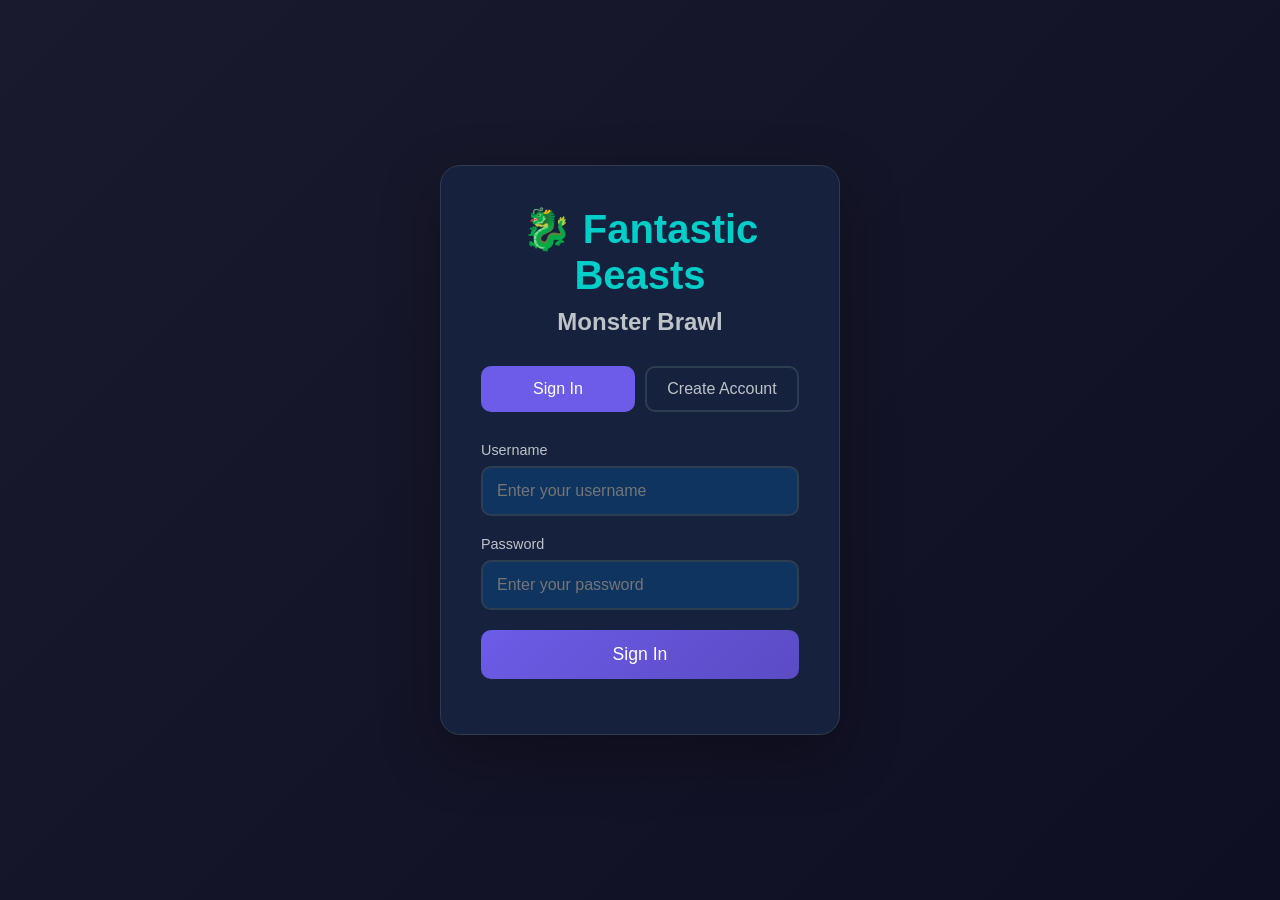
<file: index.html>
<!DOCTYPE html>
<html lang="en">
<head>
    <meta charset="UTF-8">
    <meta name="viewport" content="width=device-width, initial-scale=1.0">
    <title>Fantastic Beasts - Monster Brawl</title>
    <link rel="stylesheet" href="styles.css">
</head>
<body>
    <div id="app">
        <!-- Auth Screen -->
        <div id="auth-screen" class="screen active">
            <div class="auth-container">
                <h1>🐉 Fantastic Beasts</h1>
                <h2>Monster Brawl</h2>
                
                <div class="auth-tabs">
                    <button class="tab-btn active" data-tab="login">Sign In</button>
                    <button class="tab-btn" data-tab="register">Create Account</button>
                </div>
                
                <form id="login-form" class="auth-form active">
                    <div class="input-group">
                        <label for="login-username">Username</label>
                        <input type="text" id="login-username" required placeholder="Enter your username">
                    </div>
                    <div class="input-group">
                        <label for="login-password">Password</label>
                        <input type="password" id="login-password" required placeholder="Enter your password">
                    </div>
                    <button type="submit" class="btn-primary">Sign In</button>
                    <p class="error-msg" id="login-error"></p>
                </form>
                
                <form id="register-form" class="auth-form">
                    <div class="input-group">
                        <label for="reg-username">Username</label>
                        <input type="text" id="reg-username" required placeholder="Choose a username" minlength="3" maxlength="20">
                    </div>
                    <div class="input-group">
                        <label for="reg-displayname">Display Name</label>
                        <input type="text" id="reg-displayname" required placeholder="How you'll appear" maxlength="30">
                    </div>
                    <div class="input-group">
                        <label for="reg-password">Password</label>
                        <input type="password" id="reg-password" required placeholder="Create a password" minlength="6">
                    </div>
                    <div class="input-group">
                        <label for="reg-confirm">Confirm Password</label>
                        <input type="password" id="reg-confirm" required placeholder="Confirm password">
                    </div>
                    <button type="submit" class="btn-primary">Create Account</button>
                    <p class="error-msg" id="register-error"></p>
                </form>
            </div>
        </div>

        <!-- Avatar Creator Screen -->
        <div id="avatar-screen" class="screen">
            <div class="avatar-container">
                <h2>Create Your Beast</h2>
                <p class="subtitle">Customize your monster avatar</p>
                
                <div class="avatar-preview">
                    <canvas id="avatar-canvas" width="200" height="200"></canvas>
                </div>
                
                <div class="avatar-controls">
                    <div class="control-group">
                        <label>Body Shape</label>
                        <div class="btn-row">
                            <button class="option-btn" data-part="body" data-value="round">Round</button>
                            <button class="option-btn" data-part="body" data-value="square">Square</button>
                            <button class="option-btn" data-part="body" data-value="triangle">Triangle</button>
                            <button class="option-btn" data-part="body" data-value="star">Star</button>
                            <button class="option-btn" data-part="body" data-value="diamond">Diamond</button>
                        </div>
                    </div>
                    
                    <div class="control-group">
                        <label>Body Color</label>
                        <div class="color-picker">
                            <button class="color-btn" data-part="bodyColor" data-value="#FF6B6B" style="background:#FF6B6B"></button>
                            <button class="color-btn" data-part="bodyColor" data-value="#4ECDC4" style="background:#4ECDC4"></button>
                            <button class="color-btn" data-part="bodyColor" data-value="#45B7D1" style="background:#45B7D1"></button>
                            <button class="color-btn" data-part="bodyColor" data-value="#96CEB4" style="background:#96CEB4"></button>
                            <button class="color-btn" data-part="bodyColor" data-value="#FFEAA7" style="background:#FFEAA7"></button>
                            <button class="color-btn" data-part="bodyColor" data-value="#DDA0DD" style="background:#DDA0DD"></button>
                            <button class="color-btn" data-part="bodyColor" data-value="#98D8C8" style="background:#98D8C8"></button>
                            <button class="color-btn" data-part="bodyColor" data-value="#F7DC6F" style="background:#F7DC6F"></button>
                        </div>
                    </div>
                    
                    <div class="control-group">
                        <label>Eyes</label>
                        <div class="btn-row">
                            <button class="option-btn" data-part="eyes" data-value="normal">Normal</button>
                            <button class="option-btn" data-part="eyes" data-value="big">Big</button>
                            <button class="option-btn" data-part="eyes" data-value="angry">Angry</button>
                            <button class="option-btn" data-part="eyes" data-value="wink">Wink</button>
                            <button class="option-btn" data-part="eyes" data-value="cyclops">Cyclops</button>
                        </div>
                    </div>
                    
                    <div class="control-group">
                        <label>Mouth</label>
                        <div class="btn-row">
                            <button class="option-btn" data-part="mouth" data-value="smile">Smile</button>
                            <button class="option-btn" data-part="mouth" data-value="frown">Frown</button>
                            <button class="option-btn" data-part="mouth" data-value="open">Open</button>
                            <button class="option-btn" data-part="mouth" data-value="tongue">Tongue</button>
                            <button class="option-btn" data-part="mouth" data-value="sharp">Sharp</button>
                        </div>
                    </div>
                    
                    <div class="control-group">
                        <label>Accessories</label>
                        <div class="btn-row">
                            <button class="option-btn" data-part="accessory" data-value="none">None</button>
                            <button class="option-btn" data-part="accessory" data-value="glasses">Glasses</button>
                            <button class="option-btn" data-part="accessory" data-value="hat">Hat</button>
                            <button class="option-btn" data-part="accessory" data-value="bow">Bow</button>
                            <button class="option-btn" data-part="accessory" data-value="crown">Crown</button>
                        </div>
                    </div>
                    
                    <div class="control-group">
                        <label>Background</label>
                        <div class="color-picker">
                            <button class="color-btn" data-part="bgColor" data-value="#2C3E50" style="background:#2C3E50"></button>
                            <button class="color-btn" data-part="bgColor" data-value="#8E44AD" style="background:#8E44AD"></button>
                            <button class="color-btn" data-part="bgColor" data-value="#27AE60" style="background:#27AE60"></button>
                            <button class="color-btn" data-part="bgColor" data-value="#E74C3C" style="background:#E74C3C"></button>
                            <button class="color-btn" data-part="bgColor" data-value="#F39C12" style="background:#F39C12"></button>
                            <button class="color-btn" data-part="bgColor" data-value="#1ABC9C" style="background:#1ABC9C"></button>
                        </div>
                    </div>
                </div>
                
                <div class="avatar-actions">
                    <button id="randomize-btn" class="btn-secondary">Randomize</button>
                    <button id="save-avatar-btn" class="btn-primary">Save & Continue</button>
                </div>
            </div>
        </div>

        <!-- Main Menu Screen -->
        <div id="menu-screen" class="screen">
            <div class="menu-container">
                <div class="user-header">
                    <canvas id="header-avatar" width="60" height="60"></canvas>
                    <div class="user-info">
                        <span id="user-display-name">Player</span>
                        <span id="user-level">Level 1</span>
                    </div>
                    <button id="settings-btn" class="icon-btn">⚙️</button>
                </div>
                
                <h1>Fantastic Beasts</h1>
                <h2>Monster Brawl</h2>
                
                <div class="menu-grid">
                    <button class="menu-btn" data-page="play">
                        <span class="icon">⚔️</span>
                        <span class="label">Play</span>
                    </button>
                    <button class="menu-btn" data-page="collection">
                        <span class="icon">🐉</span>
                        <span class="label">My Beasts</span>
                    </button>
                    <button class="menu-btn" data-page="shop">
                        <span class="icon">🛒</span>
                        <span class="label">Shop</span>
                    </button>
                    <button class="menu-btn" data-page="leaderboard">
                        <span class="icon">🏆</span>
                        <span class="label">Leaderboard</span>
                    </button>
                    <button class="menu-btn" data-page="settings">
                        <span class="icon">⚙️</span>
                        <span class="label">Settings</span>
                    </button>
                    <button class="menu-btn" id="logout-btn">
                        <span class="icon">🚪</span>
                        <span class="label">Logout</span>
                    </button>
                </div>
            </div>
        </div>

        <!-- Settings Page -->
        <div id="settings-page" class="page">
            <div class="page-header">
                <button class="back-btn" data-back="menu">← Back</button>
                <h2>Settings</h2>
            </div>
            
            <div class="settings-container">
                <div class="settings-section">
                    <h3>Account</h3>
                    <div class="setting-item">
                        <label>Display Name</label>
                        <input type="text" id="settings-display-name" maxlength="30">
                    </div>
                    <div class="setting-item">
                        <label>Change Password</label>
                        <button class="btn-secondary" id="change-password-btn">Change</button>
                    </div>
                </div>
                
                <div class="settings-section">
                    <h3>Appearance</h3>
                    <div class="setting-item">
                        <label>Theme</label>
                        <select id="theme-select">
                            <option value="dark">Dark</option>
                            <option value="light">Light</option>
                            <option value="fantasy">Fantasy</option>
                        </select>
                    </div>
                    <div class="setting-item">
                        <label>Animations</label>
                        <label class="toggle">
                            <input type="checkbox" id="animations-toggle" checked>
                            <span class="toggle-slider"></span>
                        </label>
                    </div>
                </div>
                
                <div class="settings-section">
                    <h3>Audio</h3>
                    <div class="setting-item">
                        <label>Sound Effects</label>
                        <label class="toggle">
                            <input type="checkbox" id="sfx-toggle" checked>
                            <span class="toggle-slider"></span>
                        </label>
                    </div>
                    <div class="setting-item">
                        <label>Music</label>
                        <label class="toggle">
                            <input type="checkbox" id="music-toggle" checked>
                            <span class="toggle-slider"></span>
                        </label>
                    </div>
                    <div class="setting-item">
                        <label>Volume</label>
                        <input type="range" id="volume-slider" min="0" max="100" value="80">
                    </div>
                </div>
                
                <div class="settings-section">
                    <h3>Game</h3>
                    <div class="setting-item">
                        <label>Show Hints</label>
                        <label class="toggle">
                            <input type="checkbox" id="hints-toggle" checked>
                            <span class="toggle-slider"></span>
                        </label>
                    </div>
                    <div class="setting-item">
                        <label>Difficulty</label>
                        <select id="difficulty-select">
                            <option value="easy">Easy</option>
                            <option value="normal" selected>Normal</option>
                            <option value="hard">Hard</option>
                        </select>
                    </div>
                </div>
                
                <div class="settings-section danger">
                    <h3>Data</h3>
                    <button class="btn-danger" id="clear-data-btn">Clear All Data</button>
                </div>
            </div>
        </div>

        <!-- Play Page -->
        <div id="play-page" class="page">
            <div class="page-header">
                <button class="back-btn" data-back="menu">← Back</button>
                <h2>Play</h2>
            </div>
            
            <div class="play-container">
                <div class="game-modes">
                    <div class="mode-card" data-mode="brawl">
                        <h3>Monster Brawl</h3>
                        <p>Battle against other beasts</p>
                        <button class="btn-primary">Play</button>
                    </div>
                    <div class="mode-card" data-mode="blooket">
                        <h3>👾 Blooket Brawl</h3>
                        <p>Simple turn-based monster battle</p>
                        <a href="games/blooket-brawl.html" class="btn-primary" style="text-decoration:none;display:inline-block;text-align:center;">Play</a>
                    </div>
                    <div class="mode-card" data-mode="campaign">
                        <h3>Campaign</h3>
                        <p>Adventure through the wizarding world</p>
                        <button class="btn-primary" disabled>Coming Soon</button>
                    </div>
                    <div class="mode-card" data-mode="arena">
                        <h3>Arena</h3>
                        <p>Survive waves of enemies</p>
                        <button class="btn-primary" disabled>Coming Soon</button>
                    </div>
                </div>
            </div>
        </div>

        <!-- Collection Page -->
        <div id="collection-page" class="page">
            <div class="page-header">
                <button class="back-btn" data-back="menu">← Back</button>
                <h2>My Beasts</h2>
            </div>
            
            <div class="collection-container">
                <div class="beast-grid" id="beast-grid">
                    <!-- Beasts will be loaded here -->
                </div>
                <button class="btn-primary" id="create-new-beast">+ Create New Beast</button>
            </div>
        </div>
    </div>
    
    <script src="app.js"></script>
</body>
</html>
</file>
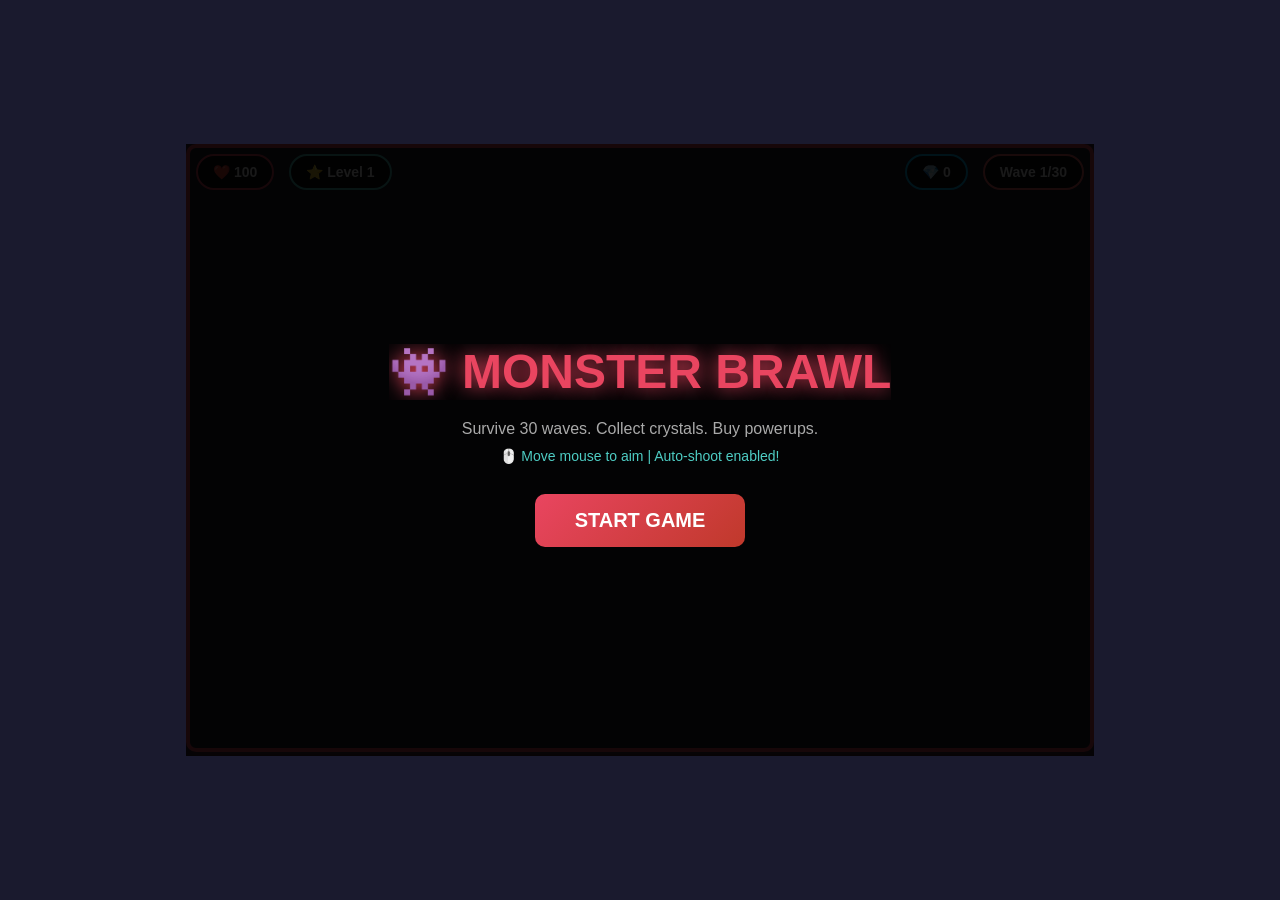
<file: games/blooket-brawl.html>
<!DOCTYPE html>
<html lang="en">
<head>
    <meta charset="UTF-8">
    <meta name="viewport" content="width=device-width, initial-scale=1.0">
    <title>Monster Brawl - Arena Survival</title>
    <style>
        * {
            margin: 0;
            padding: 0;
            box-sizing: border-box;
            overflow: hidden;
        }

        body {
            background: #1a1a2e;
            font-family: 'Segoe UI', Tahoma, Geneva, Verdana, sans-serif;
            display: flex;
            justify-content: center;
            align-items: center;
            min-height: 100vh;
        }

        #game-container {
            position: relative;
        }

        canvas {
            border: 4px solid #e94560;
            border-radius: 10px;
            box-shadow: 0 0 30px rgba(233, 69, 96, 0.5);
        }

        .ui-overlay {
            position: absolute;
            top: 0;
            left: 0;
            width: 100%;
            height: 100%;
            pointer-events: none;
        }

        .hud {
            position: absolute;
            top: 10px;
            left: 10px;
            right: 10px;
            display: flex;
            justify-content: space-between;
            pointer-events: none;
        }

        .hud-left, .hud-right {
            display: flex;
            gap: 15px;
        }

        .hud-item {
            background: rgba(0, 0, 0, 0.7);
            padding: 8px 15px;
            border-radius: 20px;
            color: white;
            font-weight: bold;
            font-size: 14px;
            border: 2px solid;
        }

        .hud-item.hp { border-color: #e94560; }
        .hud-item.xp { border-color: #4ecdc4; }
        .hud-item.level { border-color: #ffd700; }
        .hud-item.crystals { border-color: #00bfff; }
        .hud-item.wave { border-color: #ff6b6b; }

        .powerup-bar {
            position: absolute;
            bottom: 10px;
            left: 10px;
            right: 10px;
            display: flex;
            justify-content: center;
            gap: 10px;
            pointer-events: none;
        }

        .powerup-icon {
            width: 50px;
            height: 50px;
            background: rgba(0, 0, 0, 0.8);
            border-radius: 10px;
            display: flex;
            align-items: center;
            justify-content: center;
            font-size: 24px;
            border: 2px solid #ffd700;
        }

        /* Menus */
        .menu {
            position: absolute;
            top: 0;
            left: 0;
            width: 100%;
            height: 100%;
            background: rgba(0, 0, 0, 0.9);
            display: flex;
            flex-direction: column;
            justify-content: center;
            align-items: center;
            pointer-events: auto;
            z-index: 100;
        }

        .menu.hidden { display: none; }

        .menu h1 {
            color: #e94560;
            font-size: 48px;
            margin-bottom: 20px;
            text-shadow: 0 0 20px #e94560;
        }

        .menu h2 {
            color: #ffd700;
            font-size: 28px;
            margin-bottom: 20px;
        }

        .menu-grid {
            display: grid;
            grid-template-columns: repeat(5, 1fr);
            gap: 15px;
            max-width: 800px;
            margin: 20px;
        }

        .powerup-card {
            background: rgba(255, 255, 255, 0.1);
            border-radius: 15px;
            padding: 15px;
            text-align: center;
            cursor: pointer;
            transition: all 0.2s;
            border: 3px solid transparent;
            min-width: 120px;
        }

        .powerup-card:hover {
            transform: scale(1.05);
            border-color: #ffd700;
            background: rgba(255, 215, 0, 0.2);
        }

        .powerup-card.selected {
            border-color: #00ff00;
            background: rgba(0, 255, 0, 0.2);
        }

        .powerup-card .icon {
            font-size: 36px;
            margin-bottom: 8px;
        }

        .powerup-card .name {
            color: white;
            font-weight: bold;
            font-size: 12px;
            margin-bottom: 5px;
        }

        .powerup-card .desc {
            color: #aaa;
            font-size: 10px;
        }

        .btn {
            padding: 15px 40px;
            font-size: 20px;
            font-weight: bold;
            background: linear-gradient(135deg, #e94560, #c0392b);
            color: white;
            border: none;
            border-radius: 10px;
            cursor: pointer;
            margin: 10px;
            transition: all 0.2s;
        }

        .btn:hover {
            transform: scale(1.05);
            box-shadow: 0 0 20px rgba(233, 69, 96, 0.5);
        }

        .btn-secondary {
            background: linear-gradient(135deg, #4ecdc4, #44a08d);
        }

        .upgrade-grid {
            display: grid;
            grid-template-columns: repeat(3, 1fr);
            gap: 15px;
            margin: 20px;
        }

        .upgrade-card {
            background: rgba(255, 255, 255, 0.1);
            border-radius: 15px;
            padding: 20px;
            text-align: center;
            cursor: pointer;
            border: 3px solid transparent;
            transition: all 0.2s;
        }

        .upgrade-card:hover {
            border-color: #4ecdc4;
            transform: scale(1.05);
        }

        .upgrade-card .level {
            color: #ffd700;
            font-size: 12px;
        }

        .shop-grid {
            display: grid;
            grid-template-columns: repeat(4, 1fr);
            gap: 15px;
            margin: 20px;
            max-width: 700px;
        }

        .shop-item {
            background: rgba(255, 255, 255, 0.1);
            border-radius: 15px;
            padding: 15px;
            text-align: center;
            cursor: pointer;
            border: 3px solid transparent;
        }

        .shop-item:hover {
            border-color: #00bfff;
        }

        .shop-item .price {
            color: #00bfff;
            font-weight: bold;
        }

        .stats-display {
            color: white;
            margin: 10px;
            font-size: 14px;
        }
    </style>
</head>
<body>
    <div id="game-container">
        <canvas id="gameCanvas" width="900" height="600"></canvas>
        
        <div class="ui-overlay">
            <div class="hud" id="hud">
                <div class="hud-left">
                    <div class="hud-item hp">❤️ <span id="hp">100</span></div>
                    <div class="hud-item xp">⭐ Level <span id="level">1</span></div>
                </div>
                <div class="hud-right">
                    <div class="hud-item crystals">💎 <span id="crystals">0</span></div>
                    <div class="hud-item wave">Wave <span id="wave">1</span>/30</div>
                </div>
            </div>
            <div class="powerup-bar" id="powerupBar"></div>
        </div>

        <!-- Start Menu -->
        <div class="menu" id="startMenu">
            <h1>👾 MONSTER BRAWL</h1>
            <p style="color: #aaa; margin-bottom: 10px;">Survive 30 waves. Collect crystals. Buy powerups.</p>
            <p style="color: #4ecdc4; font-size: 14px; margin-bottom: 20px;">🖱️ Move mouse to aim | Auto-shoot enabled!</p>
            <button class="btn" onclick="showPowerupSelect()">START GAME</button>
        </div>

        <!-- Powerup Selection -->
        <div class="menu hidden" id="powerupMenu">
            <h2>Choose Your Starting Powerup</h2>
            <div class="menu-grid" id="powerupGrid"></div>
            <button class="btn" onclick="confirmPowerup()" id="confirmBtn" style="display:none;">CONFIRM</button>
        </div>

        <!-- Upgrade Menu -->
        <div class="menu hidden" id="upgradeMenu">
            <h2>Upgrade Your Powerups</h2>
            <p style="color: #aaa;">Wave complete! Choose an upgrade.</p>
            <div class="upgrade-grid" id="upgradeGrid"></div>
            <button class="btn btn-secondary" onclick="skipUpgrade()">SKIP</button>
        </div>

        <!-- New Powerup Menu (every 5 waves) -->
        <div class="menu hidden" id="newPowerupMenu">
            <h2>🎉 New Powerup Unlocked!</h2>
            <p style="color: #aaa;">Every 5 waves you get a new powerup!</p>
            <div class="menu-grid" id="newPowerupGrid"></div>
        </div>

        <!-- Shop Menu -->
        <div class="menu hidden" id="shopMenu">
            <h2>💎 Crystal Shop</h2>
            <p style="color: #aaa;">Spend crystals to buy upgrades!</p>
            <div class="stats-display">Available: <span id="shopCrystals">0</span> 💎</div>
            <div class="shop-grid" id="shopGrid"></div>
            <button class="btn btn-secondary" onclick="closeShop()">BACK TO GAME</button>
        </div>

        <!-- Game Over -->
        <div class="menu hidden" id="gameOverMenu">
            <h1 id="gameOverTitle">GAME OVER</h1>
            <p style="color: white; font-size: 20px; margin: 20px;">
                Waves Survived: <span id="finalWave">0</span><br>
                Crystals Collected: <span id="finalCrystals">0</span>
            </p>
            <button class="btn" onclick="resetGame()">PLAY AGAIN</button>
        </div>
    </div>

    <script>
        const canvas = document.getElementById('gameCanvas');
        const ctx = canvas.getContext('2d');

        // Game state
        let game = {
            running: false,
            paused: false,
            wave: 1,
            crystals: 0,
            level: 1,
            xp: 0,
            xpToNext: 100,
            powerups: [],
            monsters: [],
            crystals_drops: [],
            apples: [],
            projectiles: [],
            particles: [],
            keys: {},
            mouse: { x: 0, y: 0 },
            camera: { x: 0, y: 0 }
        };

        // Player
        let player = {
            x: 450,
            y: 300,
            radius: 15,
            speed: 3,
            hp: 100,
            maxHp: 100,
            attackCooldown: 0,
            facing: { x: 1, y: 0 }
        };

        // Arena bounds
        const ARENA = {
            x: 50,
            y: 50,
            width: 800,
            height: 500
        };

        // Powerup definitions (30 total) - ALL have damage capabilities
        const POWERUPS = [
            { id: 'sword', icon: '⚔️', name: 'Sword', desc: 'Melee damage +50%', type: 'passive', effect: { damage: 1.5 }, damage: 25 },
            { id: 'shield', icon: '🛡️', name: 'Shield', desc: 'Damage taken -30%, +10 dmg', type: 'passive', effect: { defense: 0.7, damage: 1.1 }, damage: 10 },
            { id: 'boots', icon: '👢', name: 'Speed Boots', desc: 'Move speed +25%, +8 dmg', type: 'passive', effect: { speed: 1.25, damage: 1.08 }, damage: 8 },
            { id: 'heart', icon: '❤️', name: 'Vitality', desc: 'Max HP +50, +5 dmg', type: 'passive', effect: { hp: 50, damage: 1.05 }, damage: 5 },
            { id: 'fire', icon: '🔥', name: 'Fire Orb', desc: 'Ranged fire attack', type: 'active', damage: 35, cooldown: 60 },
            { id: 'ice', icon: '❄️', name: 'Ice Shard', desc: 'Slows enemies, +12 dmg', type: 'active', damage: 27, slow: 0.5, cooldown: 45 },
            { id: 'lightning', icon: '⚡', name: 'Lightning', desc: 'Chain damage', type: 'active', damage: 45, chain: 3, cooldown: 90 },
            { id: 'poison', icon: '☠️', name: 'Poison Dart', desc: 'Damage over time', type: 'active', damage: 15, dot: 5, duration: 60, cooldown: 40 },
            { id: 'heal', icon: '💚', name: 'Heal Aura', desc: 'Passive HP regen, +6 dmg', type: 'passive', effect: { regen: 1, damage: 1.06 }, damage: 6 },
            { id: 'vamp', icon: '🩸', name: 'Vampirism', desc: 'Life steal 20%, +12 dmg', type: 'passive', effect: { lifesteal: 0.2, damage: 1.12 }, damage: 12 },
            { id: 'crit', icon: '🎯', name: 'Critical Eye', desc: '25% crit chance, +10 dmg', type: 'passive', effect: { crit: 0.25, critMult: 2, damage: 1.1 }, damage: 10 },
            { id: 'multishot', icon: '🔫', name: 'Multishot', desc: '3 projectiles, +15 dmg', type: 'passive', effect: { multishot: 3, damage: 1.15 }, damage: 15 },
            { id: 'pierce', icon: '➡️', name: 'Pierce', desc: 'Projectiles pierce, +18 dmg', type: 'passive', effect: { pierce: true, damage: 1.18 }, damage: 18 },
            { id: 'explosive', icon: '💥', name: 'Explosive', desc: 'AOE on hit, +20 dmg', type: 'passive', effect: { explode: 30, damage: 1.2 }, damage: 20 },
            { id: 'homing', icon: '🧲', name: 'Homing', desc: 'Projectiles track, +14 dmg', type: 'passive', effect: { homing: true, damage: 1.14 }, damage: 14 },
            { id: 'aura', icon: '🔆', name: 'Damage Aura', desc: 'Damage nearby', type: 'passive', effect: { aura: 15, auraRange: 60, damage: 1.1 }, damage: 10 },
            { id: 'clone', icon: '👥', name: 'Clone', desc: 'Summon helper, +22 dmg', type: 'active', damage: 22, cooldown: 300 },
            { id: 'dash', icon: '💨', name: 'Dash', desc: 'Quick movement, +16 dmg', type: 'active', damage: 16, cooldown: 60 },
            { id: 'shield2', icon: '🛡️', name: 'Bubble Shield', desc: 'Invincibility, +10 dmg', type: 'active', damage: 10, duration: 120, cooldown: 300 },
            { id: 'bomb', icon: '💣', name: 'Bomb', desc: 'Big AOE damage', type: 'active', damage: 120, cooldown: 180 },
            { id: 'laser', icon: '🔴', name: 'Laser Beam', desc: 'Piercing beam', type: 'active', damage: 65, cooldown: 120 },
            { id: 'spin', icon: '🌪️', name: 'Spin Attack', desc: '360 damage', type: 'active', damage: 55, cooldown: 90 },
            { id: 'magnet', icon: '🧲', name: 'Crystal Magnet', desc: 'Auto collect, +7 dmg', type: 'passive', effect: { magnet: 100, damage: 1.07 }, damage: 7 },
            { id: 'lucky', icon: '🍀', name: 'Lucky', desc: 'More crystals, +9 dmg', type: 'passive', effect: { crystalMult: 1.5, damage: 1.09 }, damage: 9 },
            { id: 'berserk', icon: '😤', name: 'Berserk', desc: 'Low HP = more damage', type: 'passive', effect: { berserk: true, damage: 1.2 }, damage: 20 },
            { id: 'thorn', icon: '🌵', name: 'Thorns', desc: 'Reflect damage, +11 dmg', type: 'passive', effect: { thorn: 0.3, damage: 1.11 }, damage: 11 },
            { id: 'freeze', icon: '🥶', name: 'Freeze', desc: 'Freeze all enemies, +30 dmg', type: 'active', damage: 30, duration: 180, cooldown: 360 },
            { id: 'meteor', icon: '☄️', name: 'Meteor', desc: 'Rain destruction', type: 'active', damage: 100, cooldown: 240 },
            { id: 'drain', icon: '🌀', name: 'Life Drain', desc: 'AOE life steal', type: 'active', damage: 30, heal: 30, cooldown: 150 },
            { id: 'time', icon: '⏱️', name: 'Time Warp', desc: 'Slow time, +25 dmg', type: 'active', damage: 25, duration: 300, cooldown: 400 }
        ];

        // Monster types
        const MONSTER_TYPES = [
            { emoji: '👹', hp: 30, speed: 1.5, damage: 10, xp: 10, crystals: 5 },
            { emoji: '👺', hp: 50, speed: 2, damage: 15, xp: 15, crystals: 8 },
            { emoji: '👻', hp: 25, speed: 2.5, damage: 8, xp: 12, crystals: 6 },
            { emoji: '🧟', hp: 60, speed: 1, damage: 20, xp: 20, crystals: 10 },
            { emoji: '🦇', hp: 20, speed: 3, damage: 12, xp: 15, crystals: 7 },
            { emoji: '🐺', hp: 40, speed: 2.2, damage: 18, xp: 18, crystals: 9 },
            { emoji: '💀', hp: 35, speed: 1.8, damage: 14, xp: 16, crystals: 8 },
            { emoji: '👿', hp: 80, speed: 1.5, damage: 25, xp: 30, crystals: 15 },
            { emoji: '🐉', hp: 100, speed: 2, damage: 30, xp: 50, crystals: 25 },
            { emoji: '👾', hp: 150, speed: 1, damage: 40, xp: 80, crystals: 40 }
        ];

        // Input handling
        document.addEventListener('keydown', e => game.keys[e.key] = true);
        document.addEventListener('keyup', e => game.keys[e.key] = false);
        canvas.addEventListener('mousemove', e => {
            const rect = canvas.getBoundingClientRect();
            game.mouse.x = e.clientX - rect.left;
            game.mouse.y = e.clientY - rect.top;
        });
        canvas.addEventListener('click', () => {
            if (game.running && !game.paused) playerAttack();
        });

        // Show powerup selection
        function showPowerupSelect() {
            document.getElementById('startMenu').classList.add('hidden');
            document.getElementById('powerupMenu').classList.remove('hidden');
            
            const grid = document.getElementById('powerupGrid');
            grid.innerHTML = '';
            
            // Show 15 random powerups
            const shuffled = [...POWERUPS].sort(() => Math.random() - 0.5).slice(0, 15);
            
            shuffled.forEach(p => {
                const card = document.createElement('div');
                card.className = 'powerup-card';
                card.innerHTML = `
                    <div class="icon">${p.icon}</div>
                    <div class="name">${p.name}</div>
                    <div class="desc">${p.desc}</div>
                    <div style="color: #ff6b6b; font-size: 11px; margin-top: 5px;">⚔️ ${p.damage || 10} dmg</div>
                `;
                card.onclick = () => selectStartingPowerup(p, card);
                grid.appendChild(card);
            });
        }

        let selectedStartPowerup = null;
        function selectStartingPowerup(p, card) {
            document.querySelectorAll('.powerup-card').forEach(c => c.classList.remove('selected'));
            card.classList.add('selected');
            selectedStartPowerup = { ...p, level: 1 };
            document.getElementById('confirmBtn').style.display = 'block';
        }

        function confirmPowerup() {
            if (!selectedStartPowerup) return;
            game.powerups = [selectedStartPowerup];
            applyPowerupEffects();
            document.getElementById('powerupMenu').classList.add('hidden');
            startGame();
        }

        function applyPowerupEffects() {
            // Reset player stats
            player.maxHp = 100;
            player.speed = 3;
            
            game.powerups.forEach(p => {
                if (p.effect) {
                    if (p.effect.hp) player.maxHp += p.effect.hp * p.level;
                    if (p.effect.speed) player.speed *= Math.pow(p.effect.speed, p.level);
                }
            });
            
            player.hp = player.maxHp;
            updateHUD();
            updatePowerupBar();
        }

        function updatePowerupBar() {
            const bar = document.getElementById('powerupBar');
            bar.innerHTML = '';
            game.powerups.forEach(p => {
                const icon = document.createElement('div');
                icon.className = 'powerup-icon';
                icon.innerHTML = p.icon;
                bar.appendChild(icon);
            });
        }

        function startGame() {
            game.running = true;
            game.wave = 1;
            game.crystals = 0;
            game.level = 1;
            game.xp = 0;
            game.monsters = [];
            game.crystals_drops = [];
            game.apples = [];
            game.projectiles = [];
            game.particles = [];
            
            player.x = 450;
            player.y = 300;
            player.hp = player.maxHp;
            
            updateHUD();
            gameLoop();
            spawnWave();
        }

        function spawnWave() {
            const count = 5 + game.wave * 2;
            const types = Math.min(MONSTER_TYPES.length, Math.floor(game.wave / 3) + 1);
            
            for (let i = 0; i < count; i++) {
                setTimeout(() => {
                    if (!game.running) return;
                    
                    const typeIdx = Math.floor(Math.random() * types);
                    const type = MONSTER_TYPES[typeIdx];
                    
                    // Spawn at random edge
                    let x, y;
                    if (Math.random() < 0.5) {
                        x = Math.random() < 0.5 ? ARENA.x - 30 : ARENA.x + ARENA.width + 30;
                        y = ARENA.y + Math.random() * ARENA.height;
                    } else {
                        x = ARENA.x + Math.random() * ARENA.width;
                        y = Math.random() < 0.5 ? ARENA.y - 30 : ARENA.y + ARENA.height + 30;
                    }
                    
                    game.monsters.push({
                        x, y,
                        emoji: type.emoji,
                        hp: type.hp * (1 + game.wave * 0.1),
                        maxHp: type.hp * (1 + game.wave * 0.1),
                        speed: type.speed,
                        damage: type.damage * (1 + game.wave * 0.05),
                        xp: type.xp,
                        crystals: type.crystals,
                        attackCooldown: 0,
                        frozen: 0,
                        poisoned: 0
                    });
                }, i * 500);
            }
        }

        function playerAttack() {
            if (player.attackCooldown > 0) return;
            
            // Calculate damage
            let damage = 20;
            let hasMultishot = false;
            let multishotCount = 1;
            
            game.powerups.forEach(p => {
                if (p.id === 'sword') damage *= p.effect.damage;
                if (p.id === 'multishot') {
                    hasMultishot = true;
                    multishotCount = p.effect.multishot;
                }
            });
            
            // Create projectile(s)
            const angle = Math.atan2(game.mouse.y - player.y, game.mouse.x - player.x);
            
            for (let i = 0; i < multishotCount; i++) {
                let spreadAngle = angle;
                if (multishotCount > 1) {
                    spreadAngle = angle + (i - multishotCount/2) * 0.3;
                }
                
                game.projectiles.push({
                    x: player.x,
                    y: player.y,
                    vx: Math.cos(spreadAngle) * 8,
                    vy: Math.sin(spreadAngle) * 8,
                    damage: damage,
                    emoji: hasMultishot ? '🔹' : '⚡',
                    pierce: game.powerups.some(p => p.id === 'pierce'),
                    homing: game.powerups.some(p => p.id === 'homing'),
                    explode: game.powerups.find(p => p.id === 'explosive')?.effect?.explode || 0
                });
            }
            
            player.attackCooldown = 20;
        }

        function update() {
            if (!game.running || game.paused) return;
            
            // Auto-shoot - attack continuously while game is running
            playerAttack();
            
            // Player movement
            let dx = 0, dy = 0;
            if (game.keys['w'] || game.keys['W'] || game.keys['ArrowUp']) dy = -1;
            if (game.keys['s'] || game.keys['S'] || game.keys['ArrowDown']) dy = 1;
            if (game.keys['a'] || game.keys['A'] || game.keys['ArrowLeft']) dx = -1;
            if (game.keys['d'] || game.keys['D'] || game.keys['ArrowRight']) dx = 1;
            
            if (dx !== 0 || dy !== 0) {
                const len = Math.sqrt(dx*dx + dy*dy);
                player.x += (dx/len) * player.speed;
                player.y += (dy/len) * player.speed;
                
                // Keep in arena
                player.x = Math.max(ARENA.x + player.radius, Math.min(ARENA.x + ARENA.width - player.radius, player.x));
                player.y = Math.max(ARENA.y + player.radius, Math.min(ARENA.y + ARENA.height - player.radius, player.y));
            }
            
            // Update facing
            player.facing.x = game.mouse.x - player.x;
            player.facing.y = game.mouse.y - player.y;
            
            // Cooldowns
            if (player.attackCooldown > 0) player.attackCooldown--;
            
            // Passive regen
            const healPower = game.powerups.find(p => p.id === 'heal');
            if (healPower && player.hp < player.maxHp) {
                player.hp += healPower.effect.regen * healPower.level * 0.1;
                player.hp = Math.min(player.hp, player.maxHp);
            }
            
            // Damage aura
            const aura = game.powerups.find(p => p.id === 'aura');
            if (aura && Math.random() < 0.1) {
                game.monsters.forEach(m => {
                    const dist = Math.hypot(m.x - player.x, m.y - player.y);
                    if (dist < aura.effect.auraRange) {
                        m.hp -= aura.effect.aura * aura.level;
                    }
                });
            }
            
            // Update projectiles
            game.projectiles.forEach((p, i) => {
                // Homing
                if (p.homing && game.monsters.length > 0) {
                    let closest = null;
                    let closestDist = Infinity;
                    game.monsters.forEach(m => {
                        const dist = Math.hypot(m.x - p.x, m.y - p.y);
                        if (dist < closestDist) {
                            closestDist = dist;
                            closest = m;
                        }
                    });
                    if (closest) {
                        const angle = Math.atan2(closest.y - p.y, closest.x - p.x);
                        p.vx += Math.cos(angle) * 0.5;
                        p.vy += Math.sin(angle) * 0.5;
                        const speed = Math.sqrt(p.vx*p.vx + p.vy*p.vy);
                        p.vx = (p.vx/speed) * 8;
                        p.vy = (p.vy/speed) * 8;
                    }
                }
                
                p.x += p.vx;
                p.y += p.vy;
                
                // Check collisions with monsters
                let hit = false;
                game.monsters.forEach(m => {
                    if (hit && !p.pierce) return;
                    const dist = Math.hypot(m.x - p.x, m.y - p.y);
                    if (dist < 25) {
                        hit = true;
                        let dmg = p.damage;
                        
                        // Crit
                        const crit = game.powerups.find(cp => cp.id === 'crit');
                        if (crit && Math.random() < crit.effect.crit) {
                            dmg *= crit.effect.critMult;
                        }
                        
                        // Berserk
                        const berserk = game.powerups.find(bp => bp.id === 'berserk');
                        if (berserk && player.hp < player.maxHp * 0.3) {
                            dmg *= 1.5;
                        }
                        
                        m.hp -= dmg;
                        
                        // Lifesteal
                        const vamp = game.powerups.find(vp => vp.id === 'vamp');
                        if (vamp) {
                            player.hp = Math.min(player.maxHp, player.hp + dmg * vamp.effect.lifesteal);
                        }
                        
                        // Explosive
                        if (p.explode) {
                            game.monsters.forEach(nm => {
                                if (Math.hypot(nm.x - m.x, nm.y - m.y) < p.explode) {
                                    nm.hp -= p.damage * 0.5;
                                }
                            });
                        }
                        
                        if (!p.pierce) {
                            game.projectiles.splice(i, 1);
                        }
                    }
                });
                
                // Remove if out of bounds
                if (p.x < 0 || p.x > canvas.width || p.y < 0 || p.y > canvas.height) {
                    game.projectiles.splice(i, 1);
                }
            });
            
            // Update monsters
            game.monsters.forEach((m, i) => {
                // Frozen
                if (m.frozen > 0) {
                    m.frozen--;
                    return;
                }
                
                // Poison
                if (m.poisoned > 0) {
                    m.hp -= 0.5;
                    m.poisoned--;
                }
                
                // Move toward player
                const angle = Math.atan2(player.y - m.y, player.x - m.x);
                let speed = m.speed;
                if (m.slowed) speed *= 0.5;
                m.x += Math.cos(angle) * speed;
                m.y += Math.sin(angle) * speed;
                
                // Attack player
                const dist = Math.hypot(m.x - player.x, m.y - player.y);
                if (dist < player.radius + 20 && m.attackCooldown <= 0) {
                    let dmg = m.damage;
                    
                    // Defense
                    const shield = game.powerups.find(s => s.id === 'shield');
                    if (shield) dmg *= shield.effect.defense;
                    
                    // Thorns
                    const thorn = game.powerups.find(t => t.id === 'thorn');
                    if (thorn) {
                        m.hp -= dmg * thorn.effect.thorn;
                    }
                    
                    player.hp -= dmg;
                    m.attackCooldown = 60;
                    
                    // Screen shake
                    game.camera.x = (Math.random() - 0.5) * 10;
                    game.camera.y = (Math.random() - 0.5) * 10;
                }
                if (m.attackCooldown > 0) m.attackCooldown--;
                
                // Death
                if (m.hp <= 0) {
                    // Drop crystals
                    let crystalAmount = m.crystals;
                    const lucky = game.powerups.find(l => l.id === 'lucky');
                    if (lucky) crystalAmount *= lucky.effect.crystalMult;
                    
                    game.crystals_drops.push({
                        x: m.x,
                        y: m.y,
                        amount: Math.floor(crystalAmount),
                        life: 300
                    });
                    
                    // Drop apple (30% chance, heals 25 HP)
                    if (Math.random() < 0.3) {
                        game.apples.push({
                            x: m.x + (Math.random() - 0.5) * 20,
                            y: m.y + (Math.random() - 0.5) * 20,
                            heal: 25,
                            life: 300
                        });
                    }
                    
                    // XP
                    game.xp += m.xp;
                    if (game.xp >= game.xpToNext) {
                        game.level++;
                        game.xp -= game.xpToNext;
                        game.xpToNext = Math.floor(game.xpToNext * 1.2);
                        player.maxHp += 10;
                        player.hp += 10;
                    }
                    
                    // Particles
                    for (let j = 0; j < 5; j++) {
                        game.particles.push({
                            x: m.x,
                            y: m.y,
                            vx: (Math.random() - 0.5) * 5,
                            vy: (Math.random() - 0.5) * 5,
                            life: 30,
                            color: '#ff6b6b'
                        });
                    }
                    
                    game.monsters.splice(i, 1);
                }
            });
            
            // Collect crystals
            const magnet = game.powerups.find(p => p.id === 'magnet');
            const magnetRange = magnet ? magnet.effect.magnet : 30;
            
            game.crystals_drops.forEach((c, i) => {
                const dist = Math.hypot(c.x - player.x, c.y - player.y);
                if (dist < magnetRange) {
                    // Move toward player
                    const angle = Math.atan2(player.y - c.y, player.x - c.x);
                    c.x += Math.cos(angle) * 5;
                    c.y += Math.sin(angle) * 5;
                }
                if (dist < player.radius + 10) {
                    game.crystals += c.amount;
                    game.crystals_drops.splice(i, 1);
                }
                c.life--;
                if (c.life <= 0) game.crystals_drops.splice(i, 1);
            });
            
            // Collect apples (healing items)
            game.apples.forEach((a, i) => {
                const dist = Math.hypot(a.x - player.x, a.y - player.y);
                if (dist < player.radius + 15) {
                    player.hp = Math.min(player.maxHp, player.hp + a.heal);
                    game.apples.splice(i, 1);
                }
                a.life--;
                if (a.life <= 0) game.apples.splice(i, 1);
            });
            
            // Update particles
            game.particles.forEach((p, i) => {
                p.x += p.vx;
                p.y += p.vy;
                p.life--;
                if (p.life <= 0) game.particles.splice(i, 1);
            });
            
            // Check wave complete
            if (game.monsters.length === 0 && game.running) {
                game.wave++;
                if (game.wave > 30) {
                    victory();
                    return;
                }
                
                // Every 5 waves: new powerup
                if (game.wave % 5 === 1 && game.wave > 1) {
                    showNewPowerupMenu();
                } else {
                    showUpgradeMenu();
                }
            }
            
            // Check death
            if (player.hp <= 0) {
                gameOver();
            }
            
            // Camera shake decay
            game.camera.x *= 0.9;
            game.camera.y *= 0.9;
            
            updateHUD();
        }

        function draw() {
            // Clear
            ctx.fillStyle = '#1a1a2e';
            ctx.fillRect(0, 0, canvas.width, canvas.height);
            
            ctx.save();
            ctx.translate(game.camera.x, game.camera.y);
            
            // Draw arena
            ctx.strokeStyle = '#e94560';
            ctx.lineWidth = 4;
            ctx.strokeRect(ARENA.x, ARENA.y, ARENA.width, ARENA.height);
            
            // Draw grid
            ctx.strokeStyle = 'rgba(233, 69, 96, 0.2)';
            ctx.lineWidth = 1;
            for (let x = ARENA.x; x <= ARENA.x + ARENA.width; x += 50) {
                ctx.beginPath();
                ctx.moveTo(x, ARENA.y);
                ctx.lineTo(x, ARENA.y + ARENA.height);
                ctx.stroke();
            }
            for (let y = ARENA.y; y <= ARENA.y + ARENA.height; y += 50) {
                ctx.beginPath();
                ctx.moveTo(ARENA.x, y);
                ctx.lineTo(ARENA.x + ARENA.width, y);
                ctx.stroke();
            }
            
            // Draw crystals
            game.crystals_drops.forEach(c => {
                ctx.font = '20px Arial';
                ctx.textAlign = 'center';
                ctx.fillText('💎', c.x, c.y);
                ctx.fillStyle = '#00bfff';
                ctx.font = '12px Arial';
                ctx.fillText(c.amount, c.x, c.y + 15);
            });
            
            // Draw apples (healing items)
            game.apples.forEach(a => {
                ctx.font = '22px Arial';
                ctx.textAlign = 'center';
                ctx.fillText('🍎', a.x, a.y);
                // Pulse effect
                const pulse = Math.sin(Date.now() / 200) * 3;
                ctx.strokeStyle = '#ff6b6b';
                ctx.lineWidth = 2;
                ctx.beginPath();
                ctx.arc(a.x, a.y - 5, 15 + pulse, 0, Math.PI * 2);
                ctx.stroke();
            });
            
            // Draw projectiles
            game.projectiles.forEach(p => {
                ctx.font = '16px Arial';
                ctx.textAlign = 'center';
                ctx.fillText(p.emoji, p.x, p.y);
            });
            
            // Draw monsters
            game.monsters.forEach(m => {
                ctx.font = '30px Arial';
                ctx.textAlign = 'center';
                ctx.fillText(m.emoji, m.x, m.y);
                
                // HP bar
                const hpPct = m.hp / m.maxHp;
                ctx.fillStyle = '#333';
                ctx.fillRect(m.x - 15, m.y - 25, 30, 4);
                ctx.fillStyle = hpPct > 0.5 ? '#4ecdc4' : hpPct > 0.25 ? '#f7b731' : '#e94560';
                ctx.fillRect(m.x - 15, m.y - 25, 30 * hpPct, 4);
            });
            
            // Draw player
            ctx.font = '30px Arial';
            ctx.textAlign = 'center';
            ctx.fillText('🦸', player.x, player.y);
            
            // Player direction indicator
            const angle = Math.atan2(player.facing.y, player.facing.x);
            ctx.strokeStyle = '#ffd700';
            ctx.lineWidth = 2;
            ctx.beginPath();
            ctx.moveTo(player.x, player.y - 10);
            ctx.lineTo(player.x + Math.cos(angle) * 20, player.y + Math.sin(angle) * 20 - 10);
            ctx.stroke();
            
            // Draw particles
            game.particles.forEach(p => {
                ctx.fillStyle = p.color;
                ctx.globalAlpha = p.life / 30;
                ctx.fillRect(p.x - 2, p.y - 2, 4, 4);
                ctx.globalAlpha = 1;
            });
            
            ctx.restore();
        }

        function updateHUD() {
            document.getElementById('hp').textContent = Math.floor(player.hp);
            document.getElementById('level').textContent = game.level;
            document.getElementById('crystals').textContent = game.crystals;
            document.getElementById('wave').textContent = game.wave;
        }

        function showUpgradeMenu() {
            game.paused = true;
            document.getElementById('upgradeMenu').classList.remove('hidden');
            
            const grid = document.getElementById('upgradeGrid');
            grid.innerHTML = '';
            
            // Show only 3 random powerups (or all if less than 3)
            let powerupsToShow = game.powerups;
            if (game.powerups.length > 3) {
                powerupsToShow = [...game.powerups].sort(() => Math.random() - 0.5).slice(0, 3);
            }
            
            powerupsToShow.forEach(p => {
                const card = document.createElement('div');
                card.className = 'upgrade-card';
                const dmgBonus = p.damage ? `+${Math.floor(p.damage * (p.level + 1) * 0.5)} dmg` : '';
                card.innerHTML = `
                    <div style="font-size: 36px; margin-bottom: 10px;">${p.icon}</div>
                    <div style="color: white; font-weight: bold;">${p.name}</div>
                    <div class="level">Level ${p.level} → ${p.level + 1}</div>
                    <div style="color: #ff6b6b; font-size: 11px; margin-top: 5px;">⚔️ ${p.damage || 10} base dmg</div>
                    ${dmgBonus ? `<div style="color: #4ecdc4; font-size: 10px;">${dmgBonus}</div>` : ''}
                    <div style="color: #ffd700; margin-top: 10px;">Upgrade</div>
                `;
                card.onclick = () => upgradePowerup(p);
                grid.appendChild(card);
            });
        }

        function upgradePowerup(p) {
            p.level++;
            applyPowerupEffects();
            document.getElementById('upgradeMenu').classList.add('hidden');
            game.paused = false;
            spawnWave();
        }

        function skipUpgrade() {
            document.getElementById('upgradeMenu').classList.add('hidden');
            game.paused = false;
            spawnWave();
        }

        function showNewPowerupMenu() {
            game.paused = true;
            document.getElementById('newPowerupMenu').classList.remove('hidden');
            
            const grid = document.getElementById('newPowerupGrid');
            grid.innerHTML = '';
            
            // Filter out owned powerups
            const owned = game.powerups.map(p => p.id);
            const available = POWERUPS.filter(p => !owned.includes(p.id));
            const choices = available.sort(() => Math.random() - 0.5).slice(0, 5);
            
            choices.forEach(p => {
                const card = document.createElement('div');
                card.className = 'powerup-card';
                card.innerHTML = `
                    <div class="icon">${p.icon}</div>
                    <div class="name">${p.name}</div>
                    <div class="desc">${p.desc}</div>
                    <div style="color: #ff6b6b; font-size: 11px; margin-top: 5px;">⚔️ ${p.damage || 10} dmg</div>
                `;
                card.onclick = () => selectNewPowerup(p);
                grid.appendChild(card);
            });
        }

        function selectNewPowerup(p) {
            game.powerups.push({ ...p, level: 1 });
            applyPowerupEffects();
            document.getElementById('newPowerupMenu').classList.add('hidden');
            game.paused = false;
            spawnWave();
        }

        function openShop() {
            game.paused = true;
            document.getElementById('shopMenu').classList.remove('hidden');
            document.getElementById('shopCrystals').textContent = game.crystals;
            
            const grid = document.getElementById('shopGrid');
            grid.innerHTML = '';
            
            const items = [
                { name: 'Heal', icon: '💚', price: 50, action: () => { player.hp = player.maxHp; } },
                { name: 'Max HP +20', icon: '❤️', price: 100, action: () => { player.maxHp += 20; player.hp += 20; } },
                { name: 'Damage +10%', icon: '⚔️', price: 150, action: () => { /* Apply damage boost */ } },
                { name: 'Speed +10%', icon: '👢', price: 120, action: () => { player.speed *= 1.1; } },
                { name: 'Apple +25 HP', icon: '🍎', price: 30, action: () => { player.hp = Math.min(player.maxHp, player.hp + 25); } }
            ];
            
            items.forEach(item => {
                const card = document.createElement('div');
                card.className = 'shop-item';
                card.innerHTML = `
                    <div style="font-size: 30px; margin-bottom: 10px;">${item.icon}</div>
                    <div style="color: white; font-weight: bold;">${item.name}</div>
                    <div class="price">${item.price} 💎</div>
                `;
                card.onclick = () => {
                    if (game.crystals >= item.price) {
                        game.crystals -= item.price;
                        item.action();
                        updateHUD();
                        document.getElementById('shopCrystals').textContent = game.crystals;
                    }
                };
                grid.appendChild(card);
            });
        }

        function closeShop() {
            document.getElementById('shopMenu').classList.add('hidden');
            game.paused = false;
        }

        function gameOver() {
            game.running = false;
            document.getElementById('gameOverMenu').classList.remove('hidden');
            document.getElementById('gameOverTitle').textContent = '💀 GAME OVER';
            document.getElementById('finalWave').textContent = game.wave;
            document.getElementById('finalCrystals').textContent = game.crystals;
        }

        function victory() {
            game.running = false;
            document.getElementById('gameOverMenu').classList.remove('hidden');
            document.getElementById('gameOverTitle').textContent = '🎉 VICTORY!';
            document.getElementById('finalWave').textContent = '30 (Complete!)';
            document.getElementById('finalCrystals').textContent = game.crystals;
        }

        function resetGame() {
            document.getElementById('gameOverMenu').classList.add('hidden');
            document.getElementById('startMenu').classList.remove('hidden');
            game.powerups = [];
            selectedStartPowerup = null;
        }

        function gameLoop() {
            if (!game.running) return;
            update();
            draw();
            requestAnimationFrame(gameLoop);
        }

        // Shop key (S)
        document.addEventListener('keydown', e => {
            if (e.key === 's' || e.key === 'S') {
                if (game.running && !game.paused) openShop();
            }
        });
    </script>
</body>
</html>
</file>
<file: styles.css>
/* Fantastic Beasts - Monster Brawl Styles */

:root {
    --primary: #6C5CE7;
    --primary-dark: #5B4BC4;
    --secondary: #00CEC9;
    --accent: #FD79A8;
    --danger: #E74C3C;
    --warning: #F39C12;
    --success: #27AE60;
    --bg-dark: #1A1A2E;
    --bg-card: #16213E;
    --bg-input: #0F3460;
    --text-primary: #ECF0F1;
    --text-secondary: #BDC3C7;
    --border: #2C3E50;
    --shadow: rgba(0, 0, 0, 0.3);
}

* {
    margin: 0;
    padding: 0;
    box-sizing: border-box;
}

body {
    font-family: 'Segoe UI', Tahoma, Geneva, Verdana, sans-serif;
    background: linear-gradient(135deg, var(--bg-dark) 0%, #0F0F23 100%);
    color: var(--text-primary);
    min-height: 100vh;
    overflow-x: hidden;
}

/* Screen Management */
.screen, .page {
    display: none;
    min-height: 100vh;
    padding: 20px;
}

.screen.active, .page.active {
    display: flex;
    flex-direction: column;
    align-items: center;
    justify-content: center;
}

/* Auth Screen */
.auth-container {
    width: 100%;
    max-width: 400px;
    background: var(--bg-card);
    border-radius: 20px;
    padding: 40px;
    box-shadow: 0 20px 60px var(--shadow);
    border: 1px solid var(--border);
}

.auth-container h1 {
    text-align: center;
    font-size: 2.5rem;
    margin-bottom: 10px;
    color: var(--secondary);
}

.auth-container h2 {
    text-align: center;
    font-size: 1.5rem;
    margin-bottom: 30px;
    color: var(--text-secondary);
}

.auth-tabs {
    display: flex;
    gap: 10px;
    margin-bottom: 30px;
}

.tab-btn {
    flex: 1;
    padding: 12px;
    background: transparent;
    border: 2px solid var(--border);
    color: var(--text-secondary);
    border-radius: 10px;
    cursor: pointer;
    transition: all 0.3s ease;
    font-size: 1rem;
}

.tab-btn.active {
    background: var(--primary);
    border-color: var(--primary);
    color: white;
}

.auth-form {
    display: none;
}

.auth-form.active {
    display: block;
}

.input-group {
    margin-bottom: 20px;
}

.input-group label {
    display: block;
    margin-bottom: 8px;
    color: var(--text-secondary);
    font-size: 0.9rem;
}

.input-group input {
    width: 100%;
    padding: 14px;
    background: var(--bg-input);
    border: 2px solid var(--border);
    border-radius: 10px;
    color: var(--text-primary);
    font-size: 1rem;
    transition: border-color 0.3s;
}

.input-group input:focus {
    outline: none;
    border-color: var(--primary);
}

.btn-primary {
    width: 100%;
    padding: 14px;
    background: linear-gradient(135deg, var(--primary) 0%, var(--primary-dark) 100%);
    border: none;
    border-radius: 10px;
    color: white;
    font-size: 1.1rem;
    cursor: pointer;
    transition: transform 0.2s, box-shadow 0.2s;
}

.btn-primary:hover {
    transform: translateY(-2px);
    box-shadow: 0 8px 20px rgba(108, 92, 231, 0.4);
}

.btn-secondary {
    padding: 12px 24px;
    background: transparent;
    border: 2px solid var(--primary);
    color: var(--primary);
    border-radius: 10px;
    cursor: pointer;
    transition: all 0.3s;
}

.btn-secondary:hover {
    background: var(--primary);
    color: white;
}

.btn-danger {
    padding: 12px 24px;
    background: transparent;
    border: 2px solid var(--danger);
    color: var(--danger);
    border-radius: 10px;
    cursor: pointer;
    transition: all 0.3s;
}

.btn-danger:hover {
    background: var(--danger);
    color: white;
}

.error-msg {
    color: var(--danger);
    text-align: center;
    margin-top: 15px;
    font-size: 0.9rem;
}

/* Avatar Creator */
.avatar-container {
    width: 100%;
    max-width: 600px;
    background: var(--bg-card);
    border-radius: 20px;
    padding: 30px;
    box-shadow: 0 20px 60px var(--shadow);
}

.avatar-container h2 {
    text-align: center;
    margin-bottom: 5px;
}

.subtitle {
    text-align: center;
    color: var(--text-secondary);
    margin-bottom: 20px;
}

.avatar-preview {
    display: flex;
    justify-content: center;
    margin-bottom: 30px;
}

#avatar-canvas {
    border-radius: 20px;
    background: #2C3E50;
    box-shadow: 0 10px 30px var(--shadow);
}

.avatar-controls {
    margin-bottom: 20px;
}

.control-group {
    margin-bottom: 20px;
}

.control-group label {
    display: block;
    margin-bottom: 10px;
    color: var(--text-secondary);
    font-weight: 600;
}

.btn-row {
    display: flex;
    flex-wrap: wrap;
    gap: 8px;
}

.option-btn {
    padding: 10px 16px;
    background: var(--bg-input);
    border: 2px solid var(--border);
    color: var(--text-primary);
    border-radius: 8px;
    cursor: pointer;
    transition: all 0.2s;
    font-size: 0.9rem;
}

.option-btn:hover, .option-btn.selected {
    border-color: var(--primary);
    background: rgba(108, 92, 231, 0.2);
}

.color-picker {
    display: flex;
    gap: 10px;
    flex-wrap: wrap;
}

.color-btn {
    width: 40px;
    height: 40px;
    border-radius: 50%;
    border: 3px solid transparent;
    cursor: pointer;
    transition: transform 0.2s, border-color 0.2s;
}

.color-btn:hover, .color-btn.selected {
    transform: scale(1.1);
    border-color: white;
}

.avatar-actions {
    display: flex;
    gap: 15px;
    justify-content: center;
}

.avatar-actions button {
    flex: 1;
}

/* Main Menu */
.menu-container {
    width: 100%;
    max-width: 500px;
}

.user-header {
    display: flex;
    align-items: center;
    gap: 15px;
    margin-bottom: 30px;
    padding: 15px;
    background: var(--bg-card);
    border-radius: 15px;
}

#header-avatar {
    border-radius: 50%;
    background: var(--bg-input);
}

.user-info {
    flex: 1;
    display: flex;
    flex-direction: column;
}

#user-display-name {
    font-size: 1.2rem;
    font-weight: 600;
}

#user-level {
    font-size: 0.9rem;
    color: var(--text-secondary);
}

.icon-btn {
    width: 44px;
    height: 44px;
    background: var(--bg-input);
    border: none;
    border-radius: 12px;
    font-size: 1.5rem;
    cursor: pointer;
    transition: background 0.2s;
}

.icon-btn:hover {
    background: var(--primary);
}

.menu-container h1 {
    text-align: center;
    font-size: 2rem;
    margin-bottom: 5px;
}

.menu-container h2 {
    text-align: center;
    font-size: 1.2rem;
    color: var(--text-secondary);
    margin-bottom: 30px;
}

.menu-grid {
    display: grid;
    grid-template-columns: repeat(2, 1fr);
    gap: 15px;
}

.menu-btn {
    display: flex;
    flex-direction: column;
    align-items: center;
    gap: 10px;
    padding: 25px;
    background: var(--bg-card);
    border: 2px solid var(--border);
    border-radius: 15px;
    color: var(--text-primary);
    cursor: pointer;
    transition: all 0.3s;
}

.menu-btn:hover {
    border-color: var(--primary);
    transform: translateY(-3px);
    box-shadow: 0 10px 30px var(--shadow);
}

.menu-btn .icon {
    font-size: 2rem;
}

.menu-btn .label {
    font-size: 1rem;
    font-weight: 500;
}

/* Pages */
.page {
    width: 100%;
    max-width: 800px;
    margin: 0 auto;
}

.page-header {
    display: flex;
    align-items: center;
    gap: 15px;
    margin-bottom: 30px;
}

.back-btn {
    padding: 10px 20px;
    background: var(--bg-card);
    border: 2px solid var(--border);
    color: var(--text-primary);
    border-radius: 10px;
    cursor: pointer;
    font-size: 1rem;
    transition: all 0.3s;
}

.back-btn:hover {
    border-color: var(--primary);
    background: var(--primary);
}

.page-header h2 {
    flex: 1;
    text-align: center;
}

/* Settings */
.settings-container {
    background: var(--bg-card);
    border-radius: 20px;
    padding: 30px;
}

.settings-section {
    margin-bottom: 30px;
    padding-bottom: 20px;
    border-bottom: 1px solid var(--border);
}

.settings-section:last-child {
    border-bottom: none;
}

.settings-section h3 {
    margin-bottom: 20px;
    color: var(--secondary);
}

.settings-section.danger h3 {
    color: var(--danger);
}

.setting-item {
    display: flex;
    justify-content: space-between;
    align-items: center;
    padding: 15px 0;
    border-bottom: 1px solid var(--border);
}

.setting-item:last-child {
    border-bottom: none;
}

.setting-item label {
    color: var(--text-primary);
}

.setting-item input[type="text"],
.setting-item select {
    padding: 10px 15px;
    background: var(--bg-input);
    border: 2px solid var(--border);
    border-radius: 8px;
    color: var(--text-primary);
    min-width: 200px;
}

.setting-item input[type="range"] {
    width: 200px;
}

/* Toggle Switch */
.toggle {
    position: relative;
    display: inline-block;
    width: 60px;
    height: 34px;
}

.toggle input {
    opacity: 0;
    width: 0;
    height: 0;
}

.toggle-slider {
    position: absolute;
    cursor: pointer;
    top: 0;
    left: 0;
    right: 0;
    bottom: 0;
    background-color: var(--border);
    transition: .4s;
    border-radius: 34px;
}

.toggle-slider:before {
    position: absolute;
    content: "";
    height: 26px;
    width: 26px;
    left: 4px;
    bottom: 4px;
    background-color: white;
    transition: .4s;
    border-radius: 50%;
}

.toggle input:checked + .toggle-slider {
    background-color: var(--primary);
}

.toggle input:checked + .toggle-slider:before {
    transform: translateX(26px);
}

/* Game Modes */
.game-modes {
    display: grid;
    gap: 20px;
}

.mode-card {
    background: var(--bg-card);
    border-radius: 20px;
    padding: 30px;
    border: 2px solid var(--border);
    transition: all 0.3s;
}

.mode-card:hover {
    border-color: var(--primary);
    transform: translateY(-5px);
}

.mode-card h3 {
    margin-bottom: 10px;
    color: var(--secondary);
}

.mode-card p {
    color: var(--text-secondary);
    margin-bottom: 20px;
}

.mode-card button {
    width: 100%;
}

.mode-card button:disabled {
    opacity: 0.5;
    cursor: not-allowed;
}

/* Collection */
.collection-container {
    background: var(--bg-card);
    border-radius: 20px;
    padding: 30px;
}

.beast-grid {
    display: grid;
    grid-template-columns: repeat(auto-fill, minmax(150px, 1fr));
    gap: 20px;
    margin-bottom: 30px;
}

.beast-card {
    background: var(--bg-input);
    border-radius: 15px;
    padding: 20px;
    text-align: center;
    border: 2px solid var(--border);
    transition: all 0.3s;
    cursor: pointer;
}

.beast-card:hover {
    border-color: var(--primary);
    transform: scale(1.05);
}

.beast-card canvas {
    border-radius: 10px;
    margin-bottom: 10px;
}

.beast-card .beast-name {
    font-weight: 600;
    margin-bottom: 5px;
}

.beast-card .beast-level {
    color: var(--text-secondary);
    font-size: 0.9rem;
}

/* Animations */
@keyframes fadeIn {
    from { opacity: 0; transform: translateY(20px); }
    to { opacity: 1; transform: translateY(0); }
}

.screen.active, .page.active {
    animation: fadeIn 0.5s ease;
}

@keyframes pulse {
    0%, 100% { transform: scale(1); }
    50% { transform: scale(1.05); }
}

.pulse {
    animation: pulse 2s infinite;
}

/* Responsive */
@media (max-width: 600px) {
    .auth-container {
        padding: 30px 20px;
    }
    
    .menu-grid {
        grid-template-columns: 1fr;
    }
    
    .btn-row {
        justify-content: center;
    }
    
    .setting-item {
        flex-direction: column;
        gap: 10px;
        align-items: flex-start;
    }
    
    .setting-item input,
    .setting-item select {
        width: 100%;
    }
}

/* Scrollbar */
::-webkit-scrollbar {
    width: 10px;
}

::-webkit-scrollbar-track {
    background: var(--bg-dark);
}

::-webkit-scrollbar-thumb {
    background: var(--border);
    border-radius: 5px;
}

::-webkit-scrollbar-thumb:hover {
    background: var(--primary);
}
</file>
